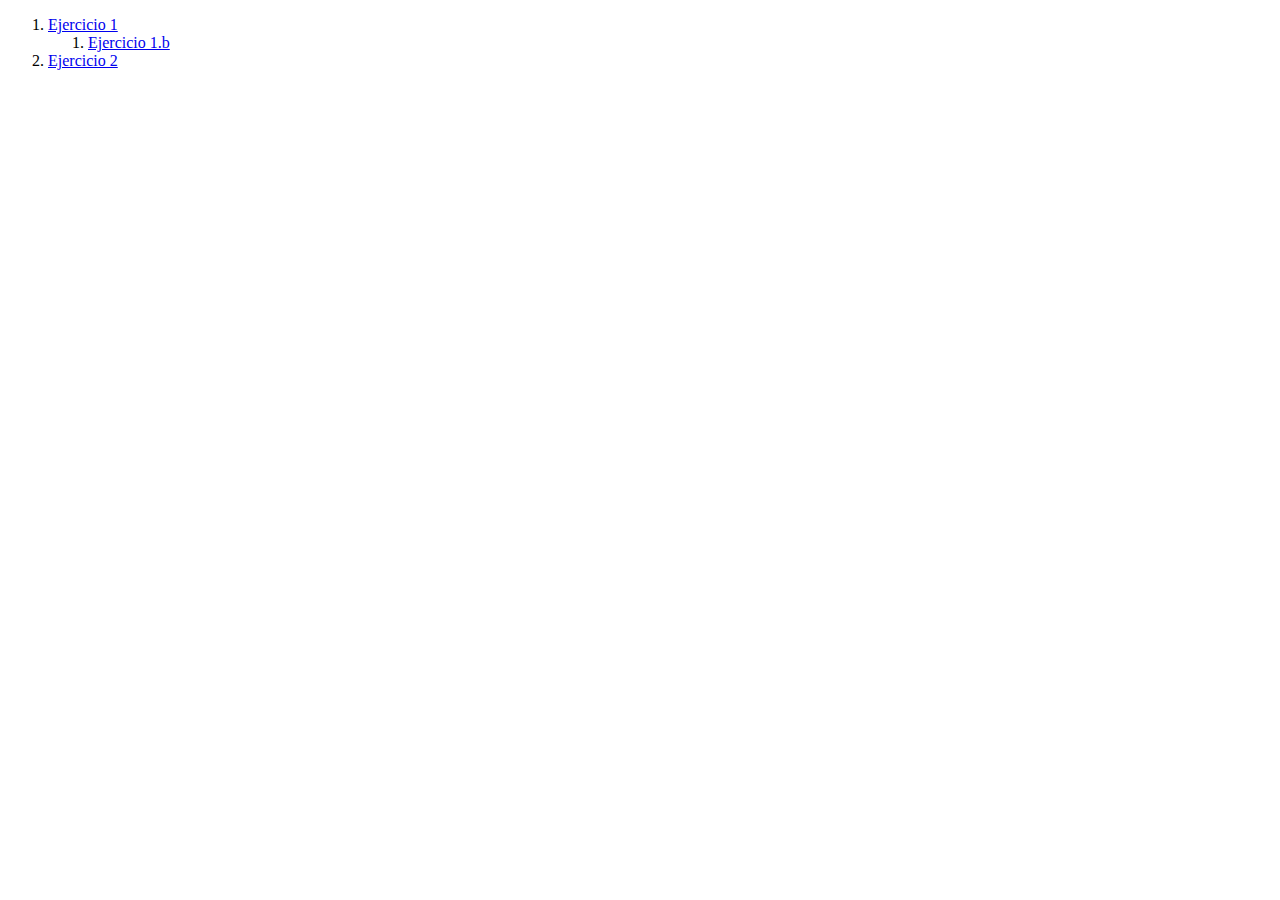
<file: index.html>
<!DOCTYPE html>
<html lang="en">
<head>
    <meta charset="UTF-8">
    <meta name="viewport" content="width=<device-width>, initial-scale=1.0">
    <title>Ejercicios, página principal</title>
</head>
<body>
    <ol>
        <li> <a href="/EJERCICIO-01/index.html">Ejercicio 1</a> </li>
            <ol>
                <li> <a href="/EJERCICIO-01b/home/index.html">Ejercicio 1.b</a> </li>
            </ol>
        <li> <a href="/EJERCICIO-02/home/index.html">Ejercicio 2</a> </li>
    </ol>
</body>
</html>
</file>
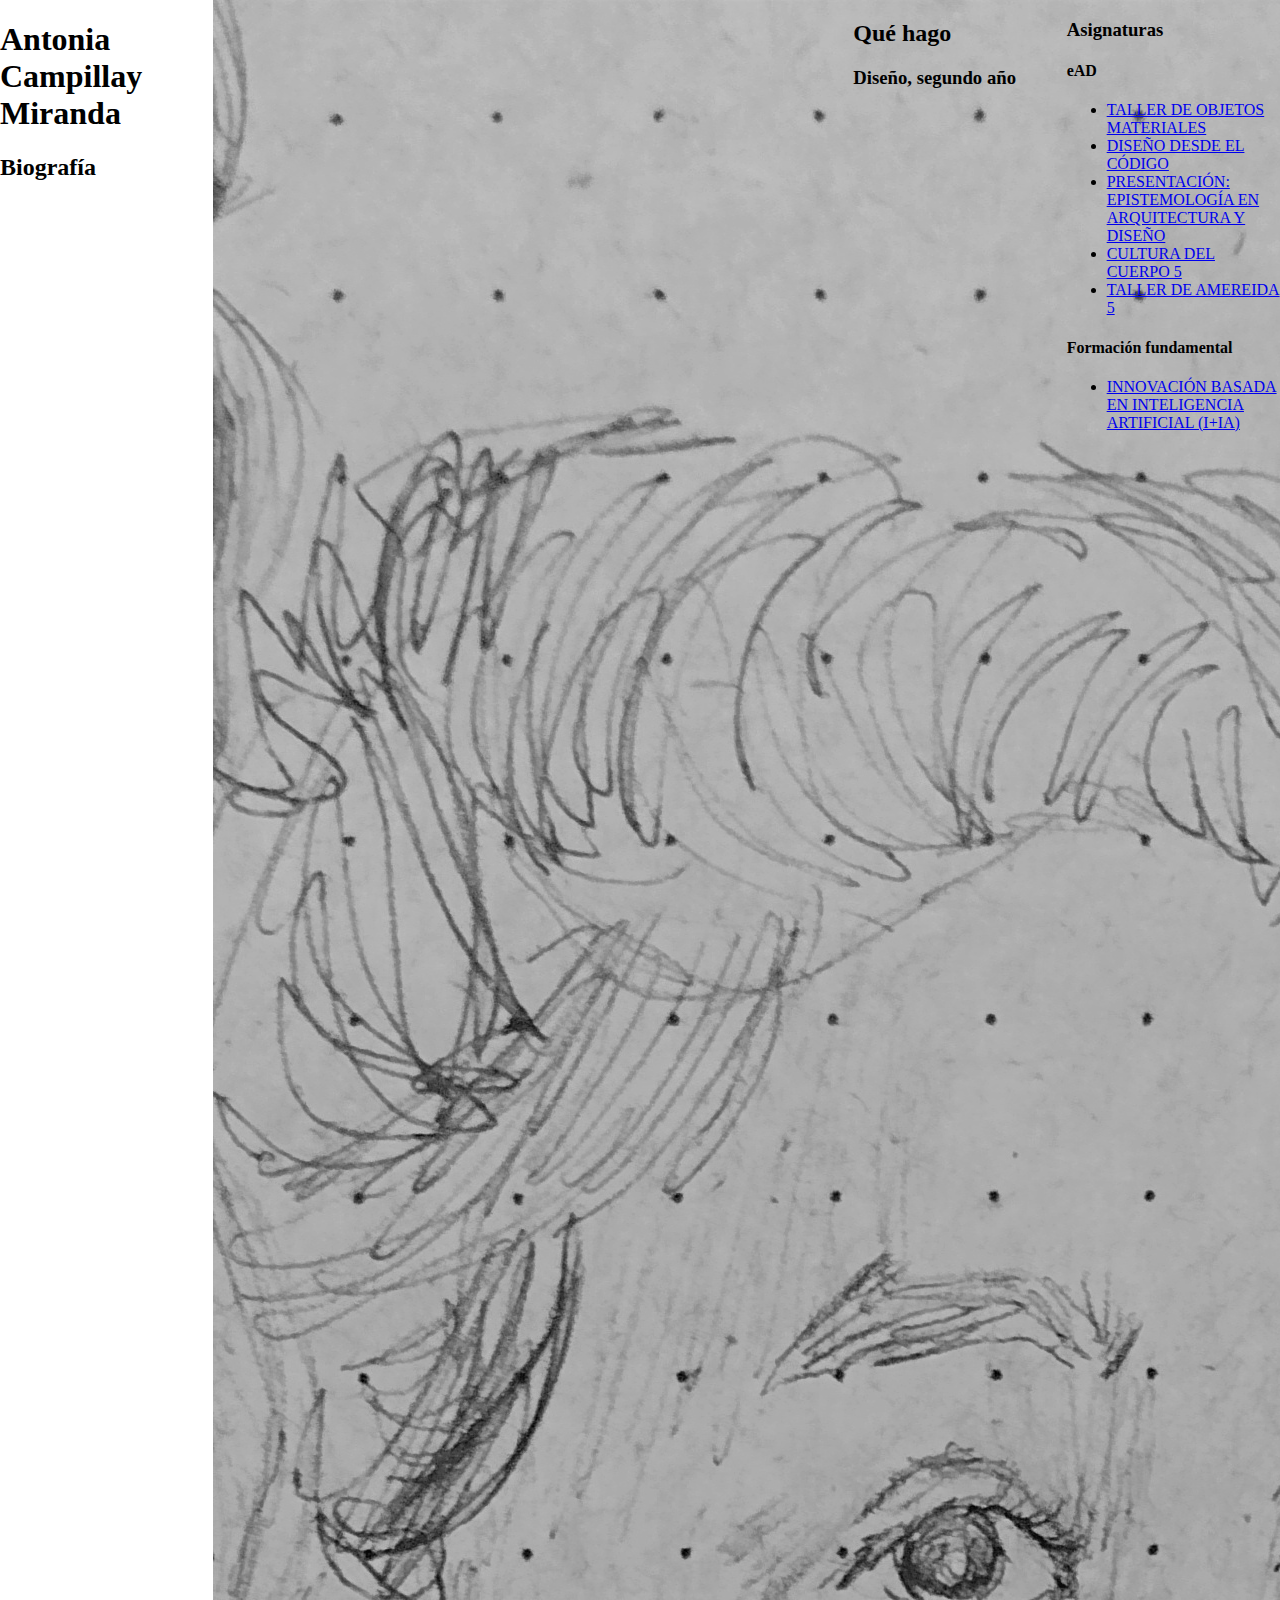
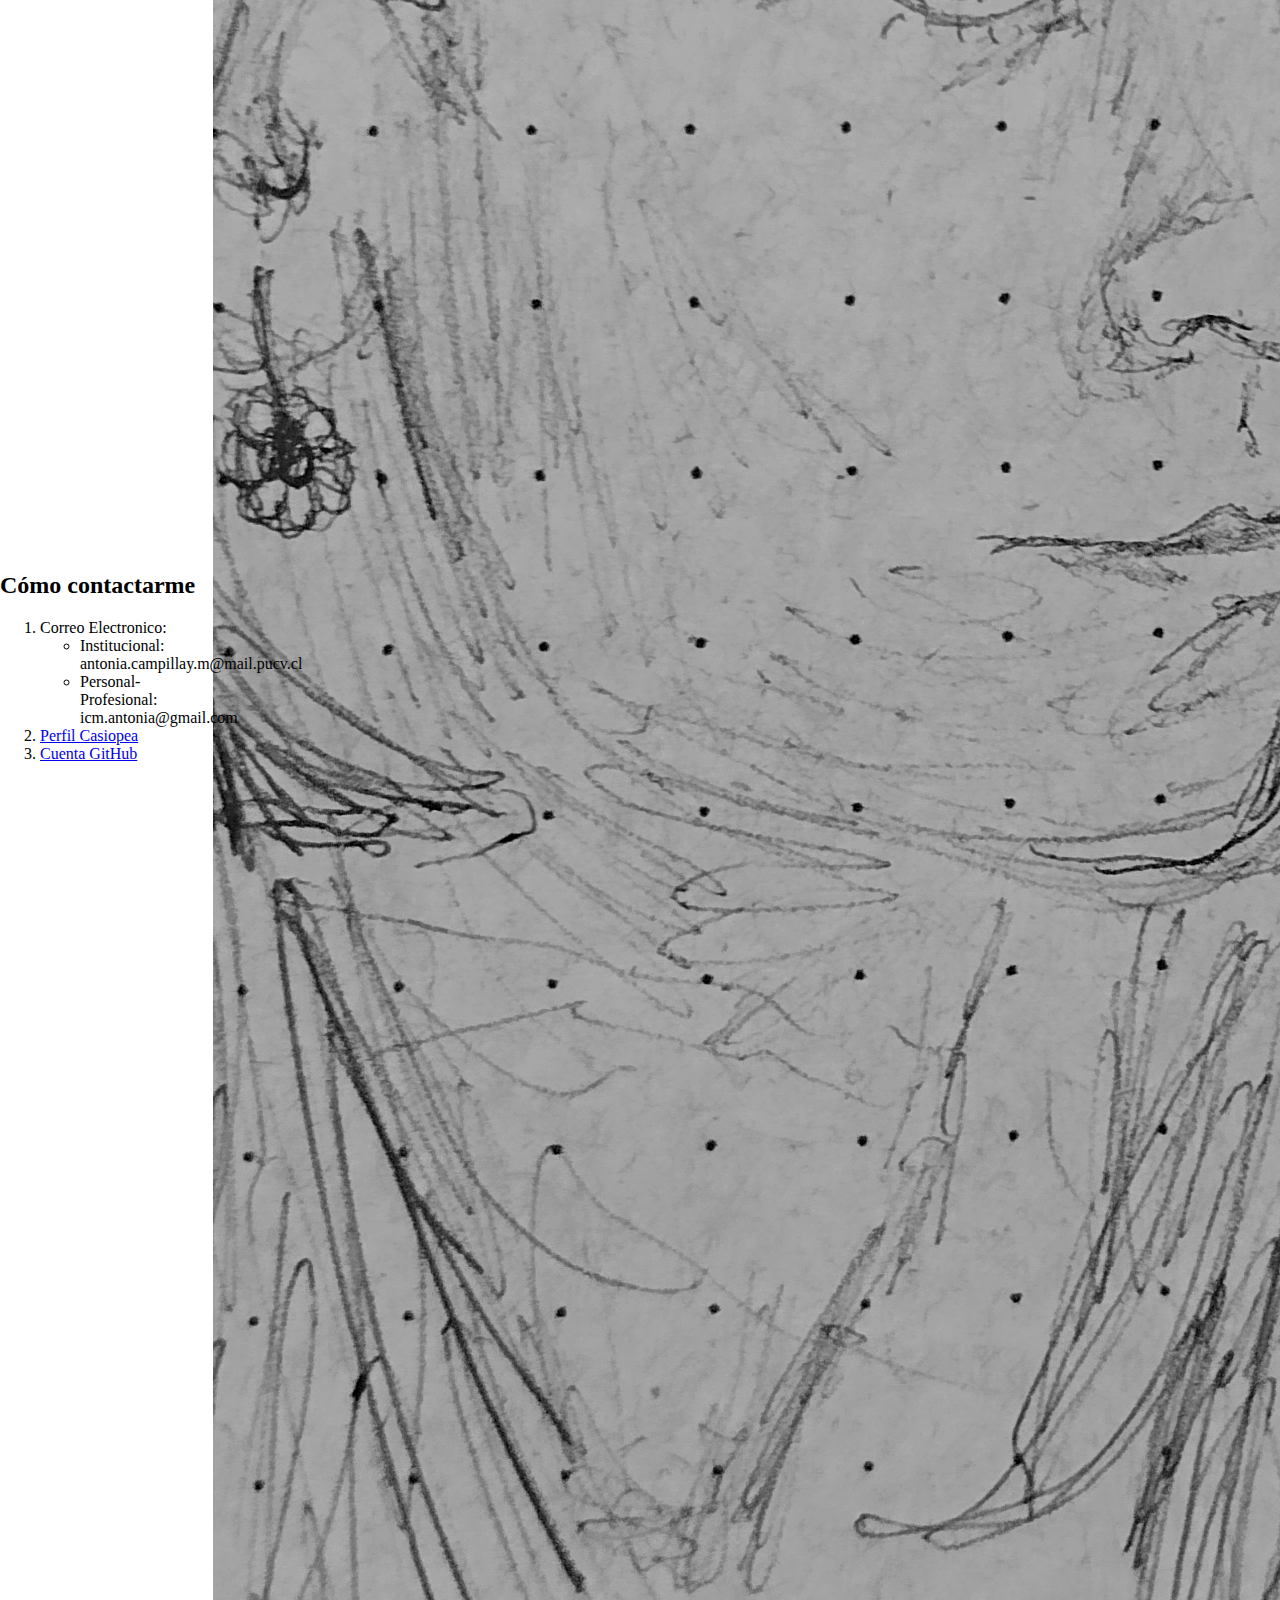
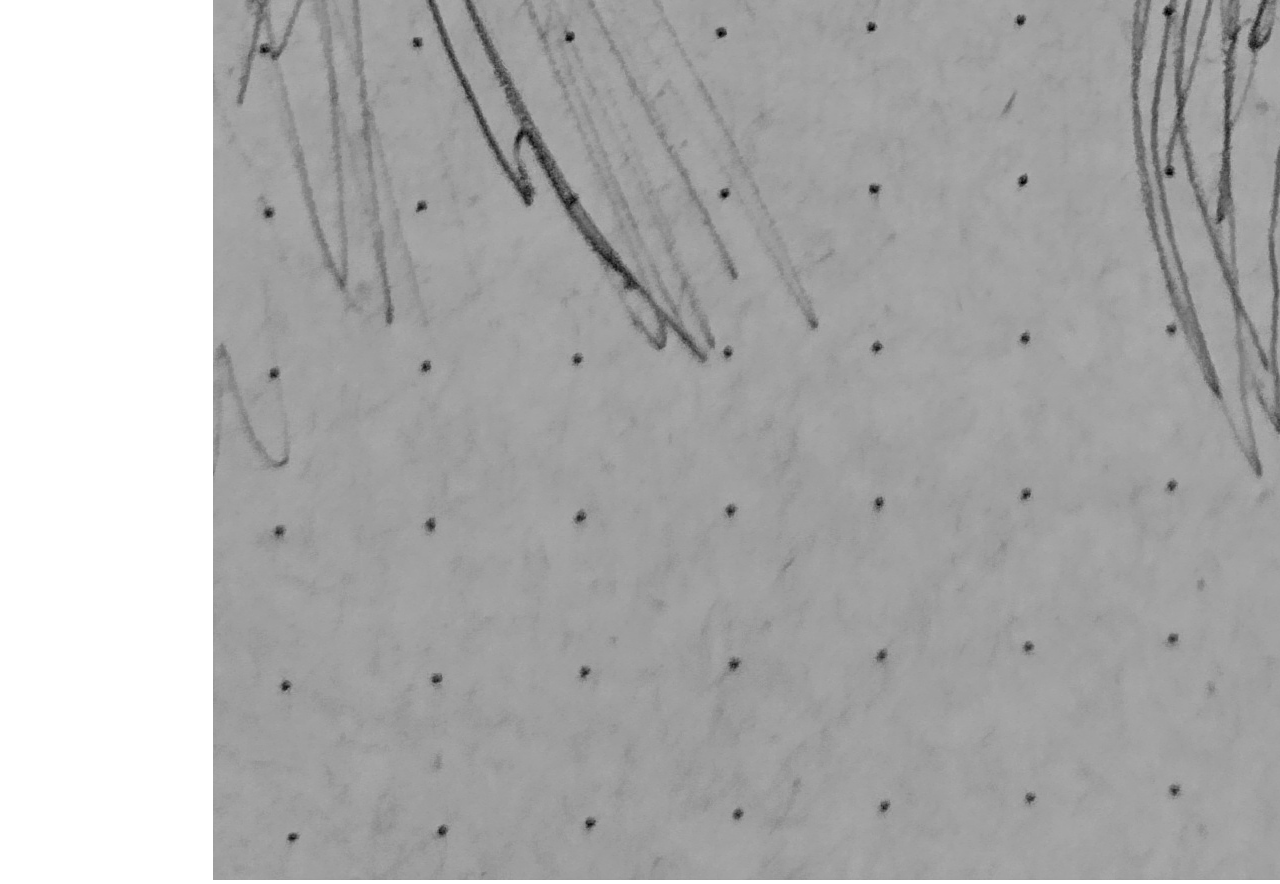
<file: EJERCICIO-01/index.html>
<!DOCTYPE html>
<html lang:"es">

<!DOCTYPE html>
<html lang="en">
<head>
    <meta charset="UTF-8">
    <meta name="viewport" content="width=device-width, initial-scale=1.0">
    <link rel="stylesheet" href="style.css">
</head>

<body>
    <header> </header>
    <title>Quien-soy-ACampillay</title>

    <div id="grid1"> 
        <div id="home1"> 
        <!--  dibujo
        -->
        <img src="/00.Recursos/img1/T01-retratoRapido.jpg" id="retrato">
        
      
        </div>
        
        
        <div class="miniBloque">
        <h1 id="name1"> Antonia Campillay Miranda </h1>
        
        <div id="bio">
            <h2> Biografía </h2>
            <p> </p>
        </div>
        </div>
        
        
        <div class="miniBloque">
        <div id="queHago">
            <h2> Qué hago </h2>
            <h3 id="diseno"> Diseño, <span class="subtitulo"> segundo año </span>     </h3>
        </div>
        </div>
        
        <div class="miniBloque">
        <div id="asignaturas">
            <h3> Asignaturas </h3>
            <h4> eAD </h4>
            <ul> 
                <li> <a href="https://wiki.ead.pucv.cl/Taller_de_Objetos_Materiales_2025"> TALLER DE OBJETOS MATERIALES </a> </li>
                <li> <a href="https://wiki.ead.pucv.cl/Diseño_desde_el_Código_2025"> DISEÑO DESDE EL CÓDIGO </a> </li>
                <li> <a href="https://wiki.ead.pucv.cl/Presentación:_Epistemología_en_Arquitectura_y_Diseño_2025"> PRESENTACIÓN: EPISTEMOLOGÍA EN ARQUITECTURA Y DISEÑO </a> </li>
                <li> <a href="https://wiki.ead.pucv.cl/Cultura_del_cuerpo_2025"> CULTURA DEL CUERPO 5 </a> </li>
                <li> <a href="https://wiki.ead.pucv.cl/Taller_de_Amereida_2025"> TALLER DE AMEREIDA 5 </a> </li>
            </ul>
            
            <h4> Formación fundamental </h4>
            <ul> 
                <li> <a href="https://formacionfundamental.pucv.cl/?page_id=36"> INNOVACIÓN BASADA EN INTELIGENCIA ARTIFICIAL (I+IA) </a> </li>
            </ul>
        </div>
        </div>
        
        
        <div class="miniBloque" id="contacto">
        <h2> Cómo contactarme </h2>
        <ol>
            <li> Correo Electronico:
            <ul>
                <li> Institucional: antonia.campillay.m@mail.pucv.cl </li>
                <li> Personal-Profesional: icm.antonia@gmail.com </li>
            </ul>
            </li>
            <li> <a href="https://wiki.ead.pucv.cl/Antonia_Campillay_Miranda"> Perfil Casiopea </a> </li>
            <li> <a href="https://github.com/IcmAnto"> Cuenta GitHub </a> </li>
        </ol>
        </div>
        
    </div>    
</body>
</html>


    
    </html>
</file>
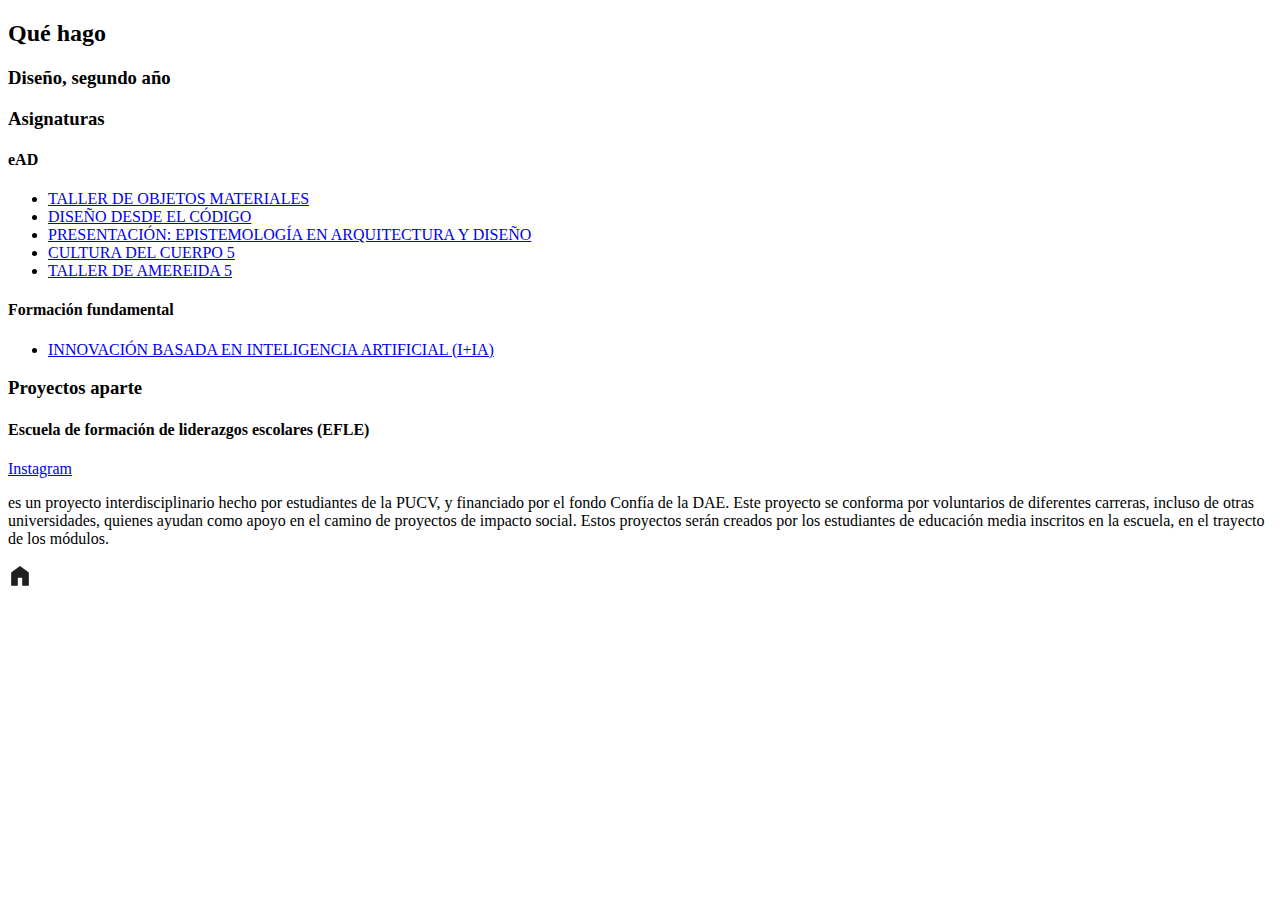
<file: EJERCICIO-02/queHago/index.html>
<!DOCTYPE html>
<html lang="en">
<head>
    <meta charset="UTF-8">
    <meta name="viewport" content="width=device-width, initial-scale=1.0">
    <title>QueHago</title>

    <link rel="stylesheet" href="style.css">
</head>
<body>
<h2> Qué hago </h2>
            <h3 id="diseno"> Diseño, <span class="subtitulo"> segundo año </span>     </h3>

            <h3> Asignaturas </h3>
            <h4> eAD </h4>
            <ul> 
                <li> <a href="https://wiki.ead.pucv.cl/Taller_de_Objetos_Materiales_2025"> TALLER DE OBJETOS MATERIALES </a> </li>
                <li> <a href="https://wiki.ead.pucv.cl/Diseño_desde_el_Código_2025"> DISEÑO DESDE EL CÓDIGO </a> </li>
                <li> <a href="https://wiki.ead.pucv.cl/Presentación:_Epistemología_en_Arquitectura_y_Diseño_2025"> PRESENTACIÓN: EPISTEMOLOGÍA EN ARQUITECTURA Y DISEÑO </a> </li>
                <li> <a href="https://wiki.ead.pucv.cl/Cultura_del_cuerpo_2025"> CULTURA DEL CUERPO 5 </a> </li>
                <li> <a href="https://wiki.ead.pucv.cl/Taller_de_Amereida_2025"> TALLER DE AMEREIDA 5 </a> </li>
            </ul>
            
            <h4> Formación fundamental </h4>
            <ul> 
                <li> <a href="https://formacionfundamental.pucv.cl/?page_id=36"> INNOVACIÓN BASADA EN INTELIGENCIA ARTIFICIAL (I+IA) </a> </li>
            </ul>   
            
            <h3> Proyectos aparte </h3>
                <h4> Escuela de formación de liderazgos escolares (EFLE)</h4> 
                    <a href="https://www.instagram.com/liderazgosescolarespucv">Instagram</a>
                    <p>es un proyecto interdisciplinario hecho por estudiantes de la PUCV, y financiado por el fondo Confía de la DAE. Este proyecto se conforma por voluntarios de diferentes carreras, incluso de otras universidades, quienes ayudan como apoyo en el camino de proyectos de impacto social. Estos proyectos serán creados por los estudiantes de educación media inscritos en la escuela, en el trayecto de los módulos.</p>

            <footer> 
                <a href="/EJERCICIO-02/home/index.html"> 
                    <svg xmlns="http://www.w3.org/2000/svg" height="24px" viewBox="0 -960 960 960" width="24px" fill="#1f1f1f"><path d="M126-86v-531l354-266 354 265.67V-86H568v-322H392v322H126Z"/></svg>
                    </a>
            </footer>
</body>
</html>
</file>
<file: EJERCICIO-01/style.css>
html, body {
    width: 100%;
    height: 100%;
    margin: 0;
  }
    
  #grid1 {
    display:grid;
    grid-template-columns: repeat(auto-fit, minmax(200px, 1fr));
    place-content:center;
    grid-template-areas:
      ". home1 home1 home1 queHago"
      "contacto home1 home1 home1 ."
      ". name1 name1 name1 ."
      ". bio bio bio .";
  }
  
  .miniBloque{
    
  }
  
  #contacto{
    grid-area:contacto;
  
  }
  
  #home1 {
    grid-area:home1;
    width: 70%;
    height: 65%;
  }
  
      #imgPrincipal {
       width: 40%;
       height: auto;
      }
  
  #name1{
    grid-area:name1;
  }
  
  #bio{
    grid-area:bio;
  }
  
  #queHago{
    grid-area:queHago;
  
  }
    #asignaturas{
    grid-area:asignaturas;
  
    }
</file>
<file: EJERCICIO-02/queHago/style.css>

</file>
